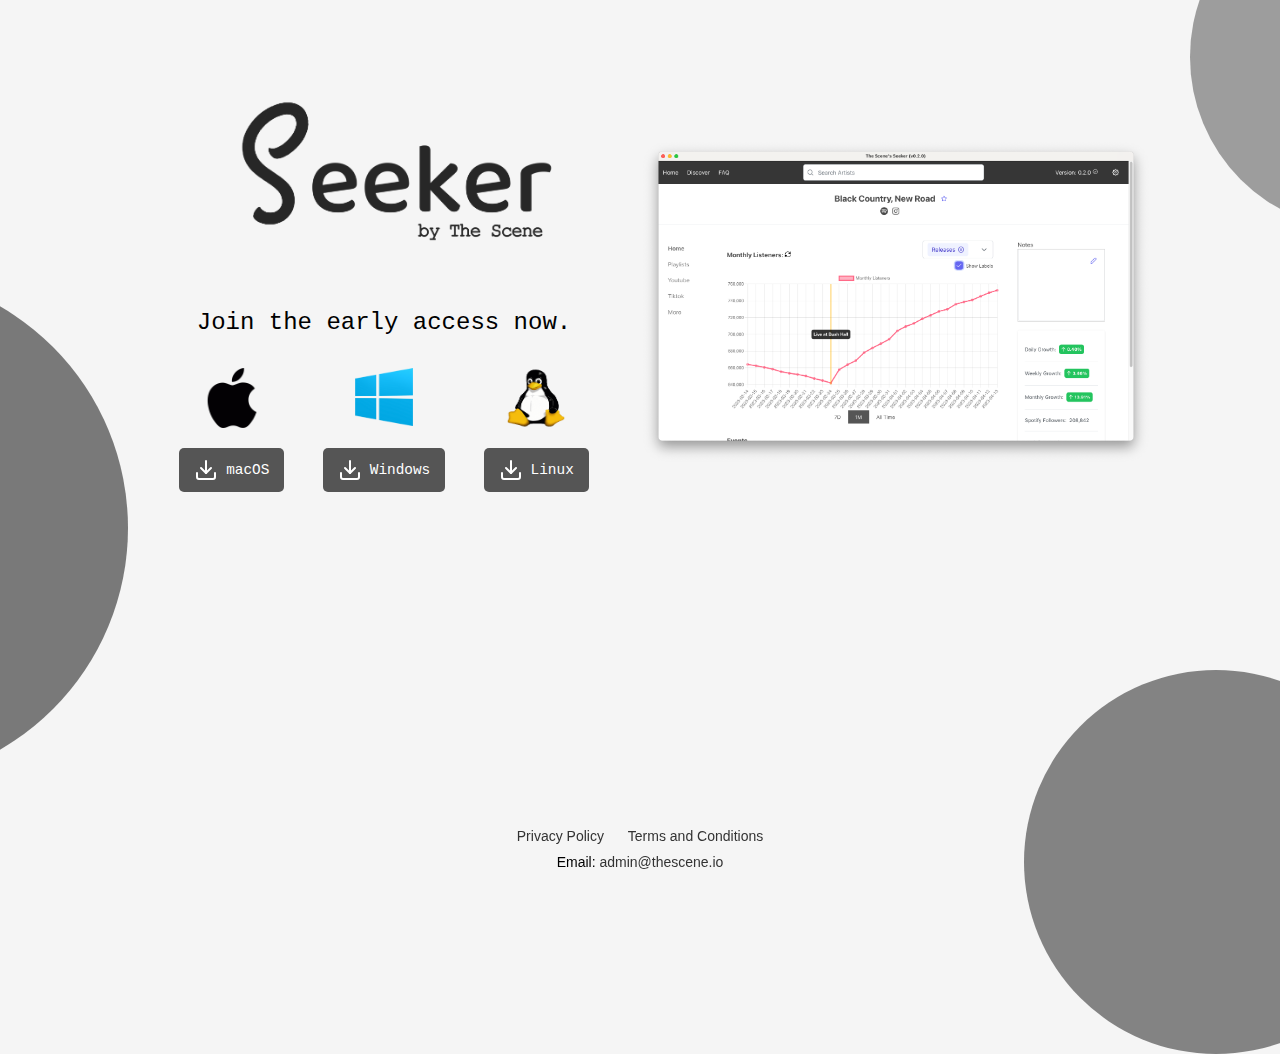
<file: index.html>
<!DOCTYPE html>
<html lang="en">

<head>
    <meta charset="UTF-8">
    <meta http-equiv="X-UA-Compatible" content="IE=edge">
    <meta name="viewport" content="width=device-width, initial-scale=1.0">
    <title>Seeker Download Page</title>
    <link rel="stylesheet" href="main.css">
</head>

<body>
    <div class="background-circles"></div>
    <div class="background-circles2"></div>
    <div class="container">
        <div class="left">
            <img src="img/seeker_new_logo.png" alt="Seeker Logo" class="seeker-logo">
            <p class="subheader">Join the early access now.</p>
            <div class="download-buttons">
                <a href="https://thescene-seeker-release.s3.eu-west-2.amazonaws.com/releases/Seeker-0.2.0.dmg"
                    class="download-button">
                    <img src="img/apple_icon.png" alt="macOS Download" class="platform-logo">
                    <div class="download-text">
                        <svg xmlns="http://www.w3.org/2000/svg" width="24" height="24" viewBox="0 0 24 24" fill="none"
                            stroke="currentColor" stroke-width="2" stroke-linecap="round" stroke-linejoin="round"
                            class="feather feather-download">
                            <path d="M21 15v4a2 2 0 0 1-2 2H5a2 2 0 0 1-2-2v-4"></path>
                            <polyline points="7 10 12 15 17 10"></polyline>
                            <line x1="12" y1="15" x2="12" y2="3"></line>
                        </svg>
                        macOS
                    </div>
                </a>
                <a href="https://thescene-seeker-release.s3.eu-west-2.amazonaws.com/releases/Seeker+Setup+0.2.0.exe"
                    class="download-button">
                    <img src="img/windows_icon.png" alt="Windows Download" class="platform-logo windows">
                    <div class="download-text">
                        <svg xmlns="http://www.w3.org/2000/svg" width="24" height="24" viewBox="0 0 24 24" fill="none"
                            stroke="currentColor" stroke-width="2" stroke-linecap="round" stroke-linejoin="round"
                            class="feather feather-download">
                            <path d="M21 15v4a2 2 0 0 1-2 2H5a2 2 0 0 1-2-2v-4"></path>
                            <polyline points="7 10 12 15 17 10"></polyline>
                            <line x1="12" y1="15" x2="12" y2="3"></line>
                        </svg>
                        Windows
                    </div>
                </a>
                <a href="https://thescene-seeker-release.s3.eu-west-2.amazonaws.com/releases/Seeker-0.2.0.AppImage"
                    class="download-button">
                    <img src="img/linux_icon.png" alt="Linux Download" class="platform-logo">
                    <div class="download-text">
                        <svg xmlns="http://www.w3.org/2000/svg" width="24" height="24" viewBox="0 0 24 24" fill="none"
                            stroke="currentColor" stroke-width="2" stroke-linecap="round" stroke-linejoin="round"
                            class="feather feather-download">
                            <path d="M21 15v4a2 2 0 0 1-2 2H5a2 2 0 0 1-2-2v-4"></path>
                            <polyline points="7 10 12 15 17 10"></polyline>
                            <line x1="12" y1="15" x2="12" y2="3"></line>
                        </svg>
                        Linux
                    </div>
                </a>
            </div>
        </div>
        <div class="right">
            <img src="img/app_screenshot.png" alt="App Screenshot" class="screenshot">
        </div>
    </div>
    <footer>
        <nav>
            <a href="privacypolicy.html">Privacy Policy</a>
            <a href="termsandconditions.html">Terms and Conditions</a>
        </nav>
        <p>Email: <a href="mailto:admin@thescene.io">admin@thescene.io</a></p>
    </footer>
</body>

</html>
</file>
<file: main.css>
@media (min-width: 769px) {
    body {
        overflow-x: hidden;
        overflow-y: hidden;
    }
}

body {
    background-color: #F5F5F5;
    margin: 0;
    font-family: Arial, sans-serif;
}

.container {
    display: flex;
    justify-content: space-between;
    align-items: center;
    /* Add this line to vertically align the midpoints */
    margin: 5% 10% 5% 10%;
}

.left {
    width: 50%;
    display: flex;
    flex-direction: column;
    align-items: center;
}

.seeker-logo {
    width: 70%;
    margin-bottom: 1rem;
}

.subheader {
    font-size: 1.5rem;
    margin-bottom: 2rem;
    font-weight: 600;
}

.download-buttons {
    display: flex;
    justify-content: space-between;
    width: 80%;
    /* Adjust this value to control the overall space taken by the buttons */
    gap: 10px;
    /* Adjust this value to control the space between the platform icons and buttons */
}

.download-button {
    display: flex;
    flex-direction: column;
    align-items: center;
    text-decoration: none;
}

.platform-logo {
    width: 60px;
    height: 60px;
    cursor: pointer;
    transition: 0.3s;
    margin-bottom: 10%;
    vertical-align: middle;
    /* Add this line */
}

.platform-logo:hover {
    opacity: 0.8;
}

.download-text {
    display: flex;
    align-items: center;
    background-color: #555555;
    color: #ffffff;
    padding: 10px 15px;
    border-radius: 5px;
    font-size: 0.9rem;
    font-weight: 400;
    margin-top: 10px;
    cursor: pointer;
    transition: 0.3s;
    font-family: Courier, monospace;
    /* Set the font family to Courier */
}

.download-text:hover {
    background-color: #444444;
}

.arrow-icon {
    margin-right: 5px;
}

.right {
    width: 50%;
    margin-top: 5%;
}

.screenshot {
    width: 100%;
}

.feather-download {
    margin-right: 8px;
}

.subheader {
    font-size: 1.5rem;
    margin-bottom: 2rem;
    font-weight: 500;
    font-family: Courier, monospace;
    /* Set the font family to Courier */
}

.background-circles,
.background-circles2 {
    position: absolute;
    width: 100vw;
    height: 100vh;
    z-index: -1;
}

.background-circles::before {
    content: "";
    display: block;
    position: absolute;
    border-radius: 50%;
    opacity: 0.7;
    width: 40vw;
    height: 40vw;
    bottom: 20%;
    left: -30vw;
    background-color: #444444;
}

.background-circles::after {
    content: "";
    display: block;
    position: absolute;
    border-radius: 50%;
    opacity: 0.8;
    width: 30vw;
    height: 30vw;
    bottom: -10%;
    right: -10vw;
    background-color: #666666;
}

.background-circles2::before {
    content: "";
    display: block;
    position: absolute;
    border-radius: 50%;
    opacity: 0.7;
    width: 27vw;
    height: 27vw;
    top: -20%;
    right: -20vw;
    background-color: #777777;
    /* Adjust the shade as needed */
}

.windows {
    width: 58px;
    height: 58px;
}

footer {
    position: fixed;
    left: 0;
    bottom: 0;
    width: 100%;
    padding: 20px 0;
    text-align: center;
    font-size: 14px;
}

footer nav a {
    margin: 0 10px;
    color: #333;
    text-decoration: none;
}

footer nav a:hover {
    text-decoration: underline;
}

footer p {
    margin: 10px 0;
}

footer p a {
    color: #333;
    text-decoration: none;
}

footer p a:hover {
    text-decoration: underline;
}

@media (max-width: 768px) {
    .container {
        flex-direction: column-reverse;
        /* Reverse the order of columns for smaller screens */
    }

    .left {
        width: 100%;
        margin-bottom: 2rem;
        /* Take up the full width and add some space at the bottom */
    }

    .right {
        width: 100%;
    }

    .background-circles,
    .background-circles2 {
        display: none;
        /* Hide the circles for smaller screens */
    }

    .screenshot {
        height: auto;
        /* Adjust the height so that the image scales down */
    }

    footer {
        position: static;
        /* Remove fixed positioning for the footer /
    margin-top: 2rem;
    / Add some space at the top of the footer */
    }
}
</file>
